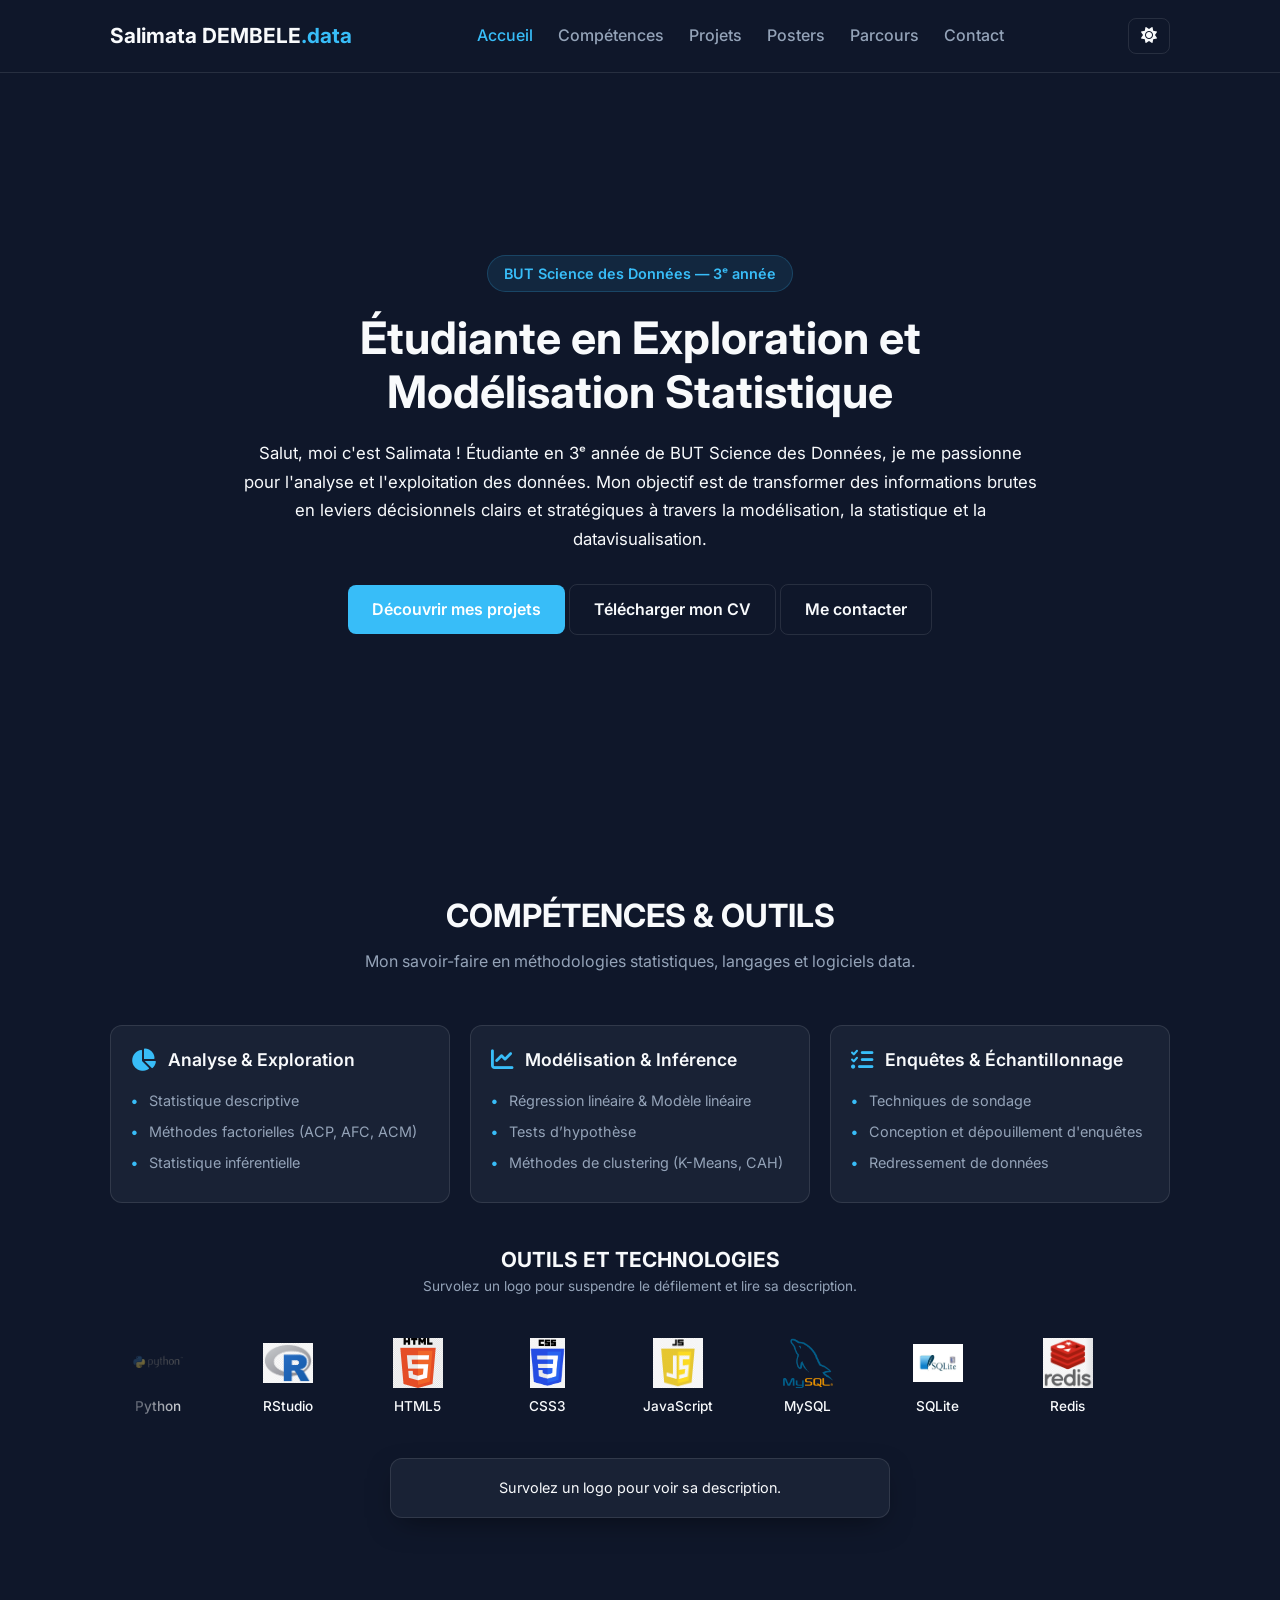
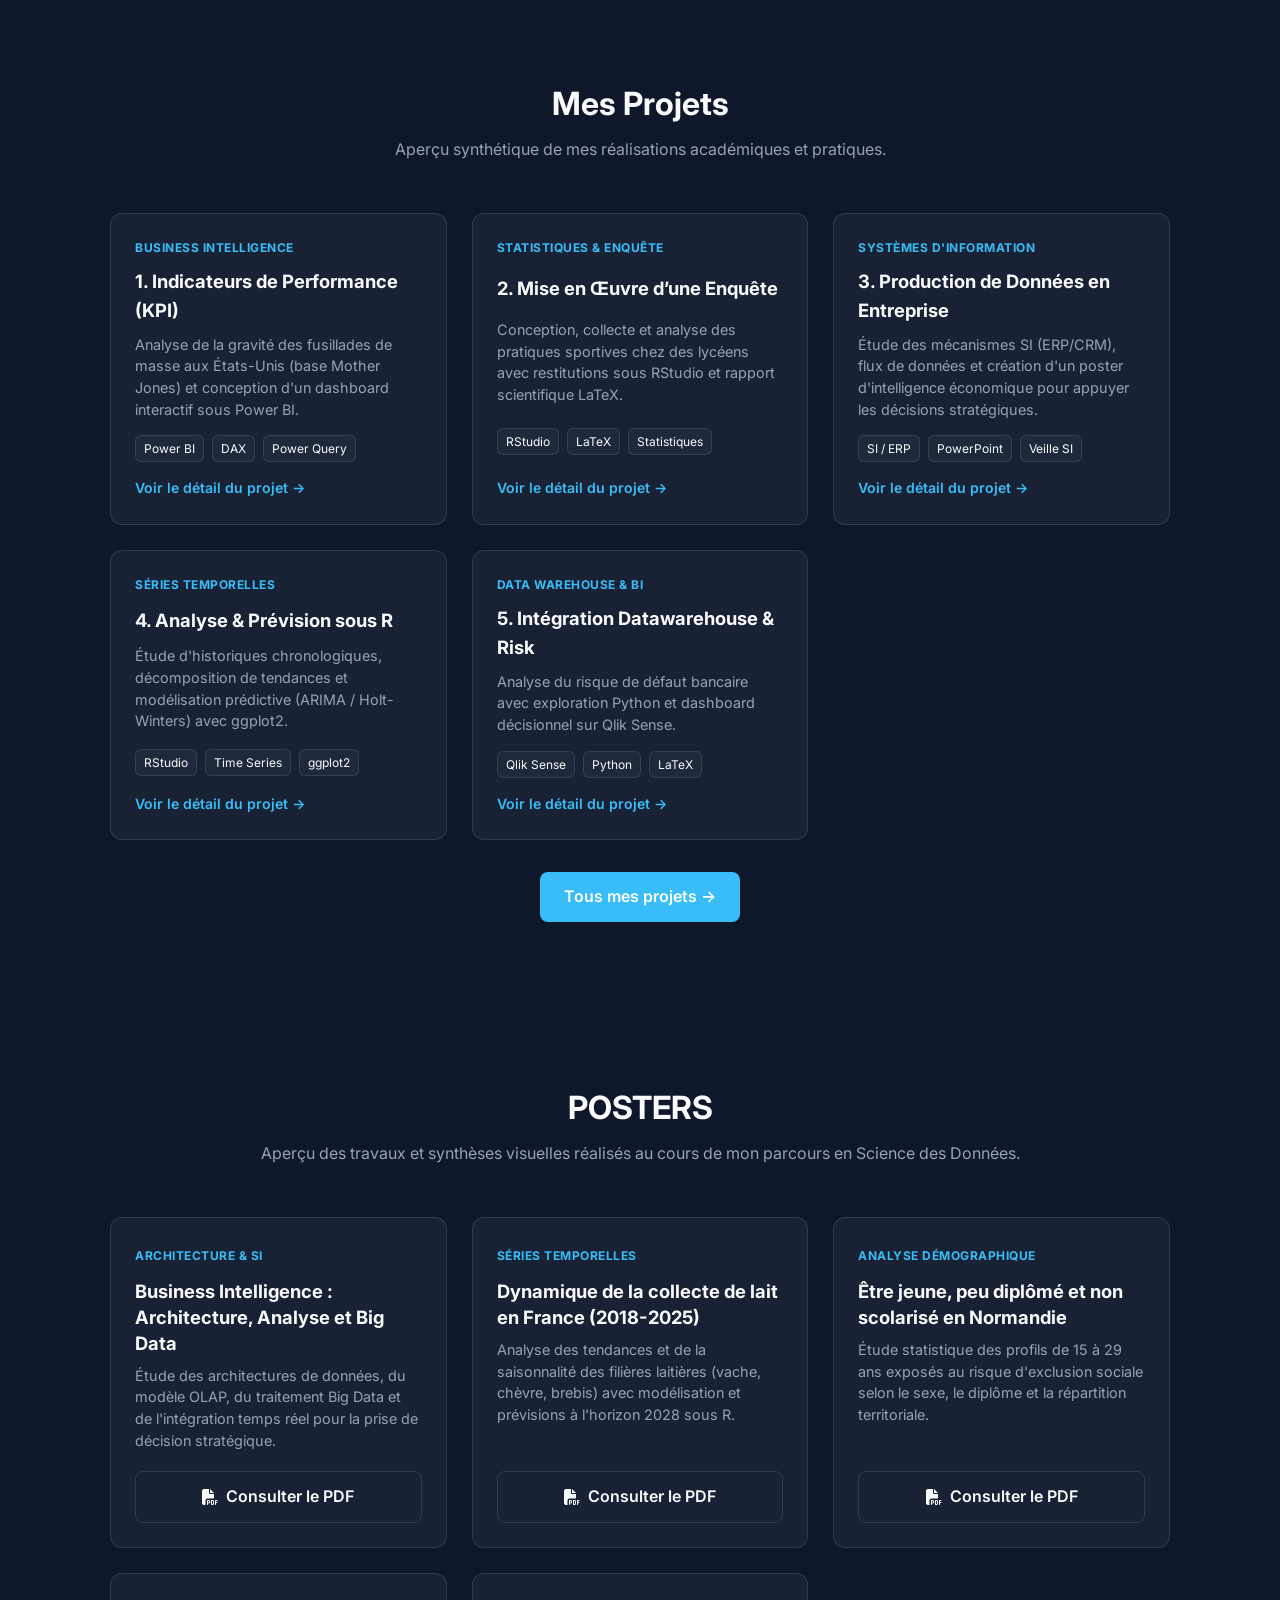
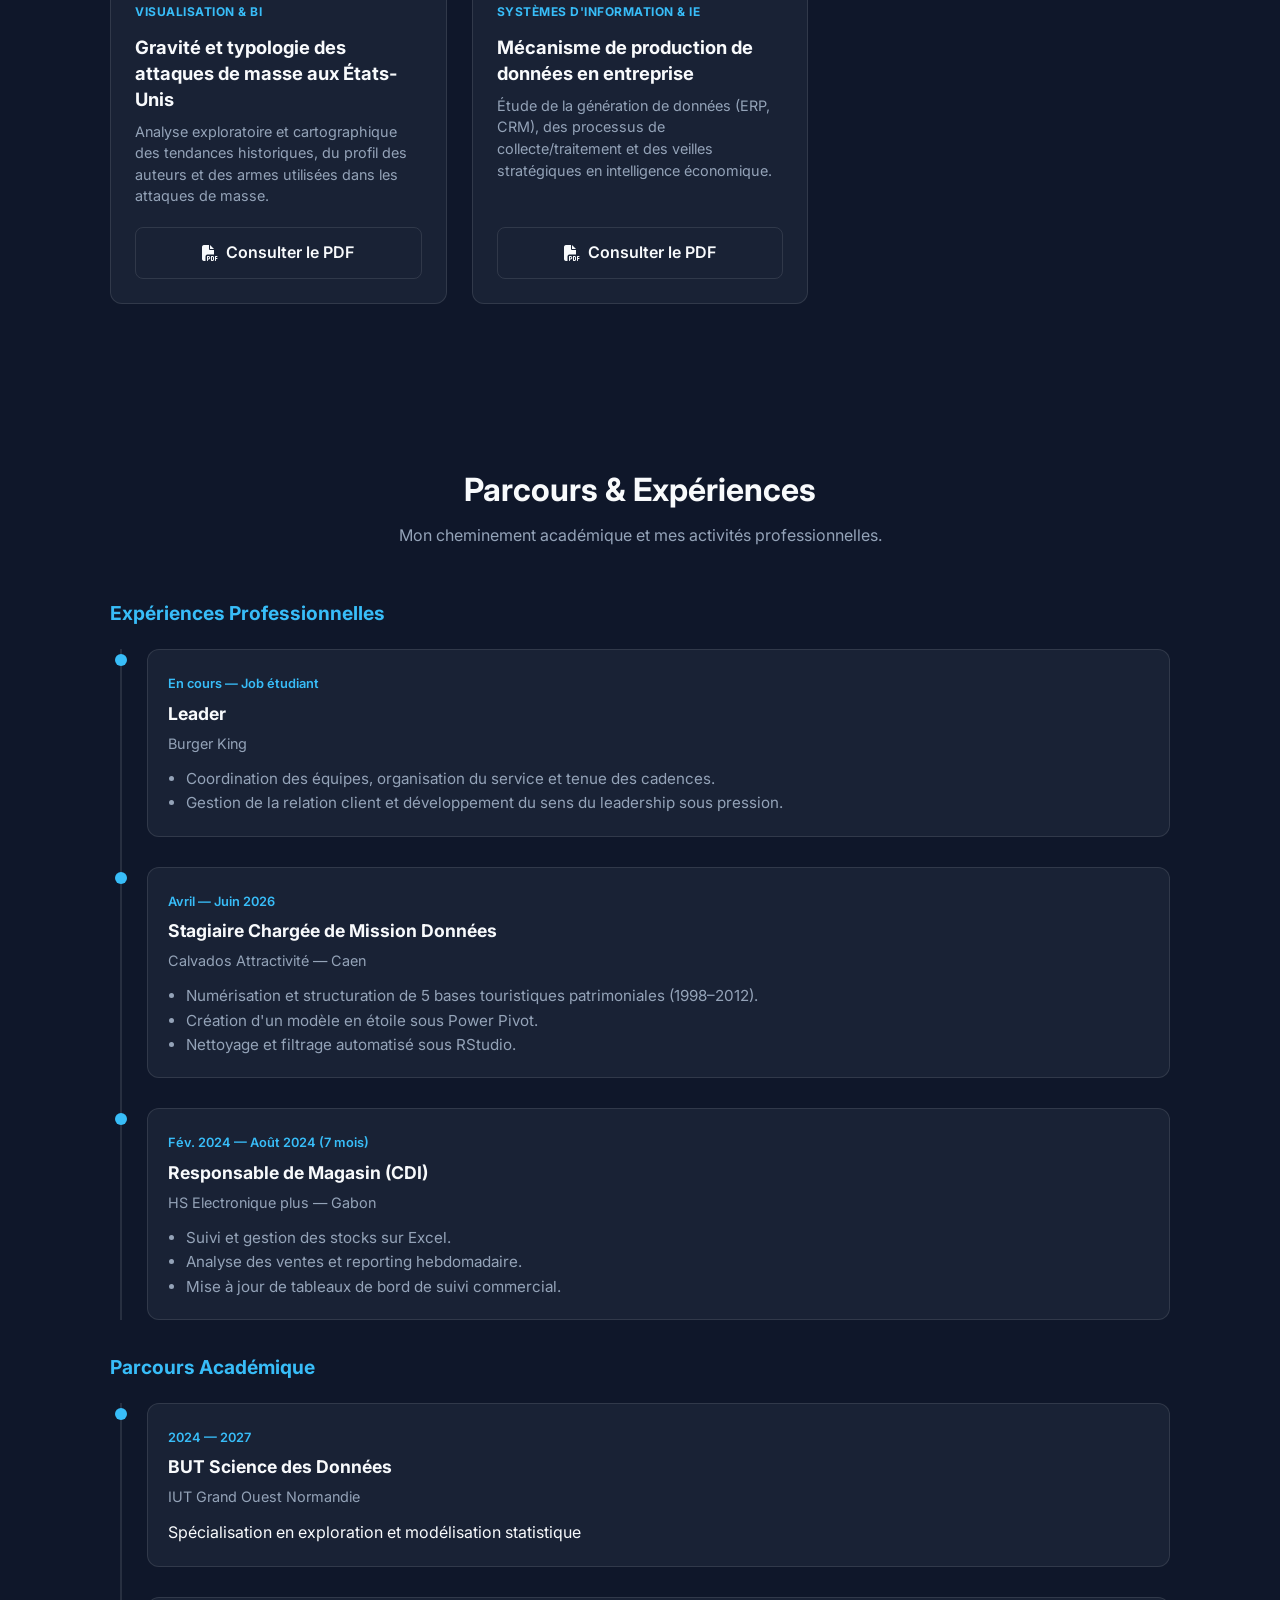
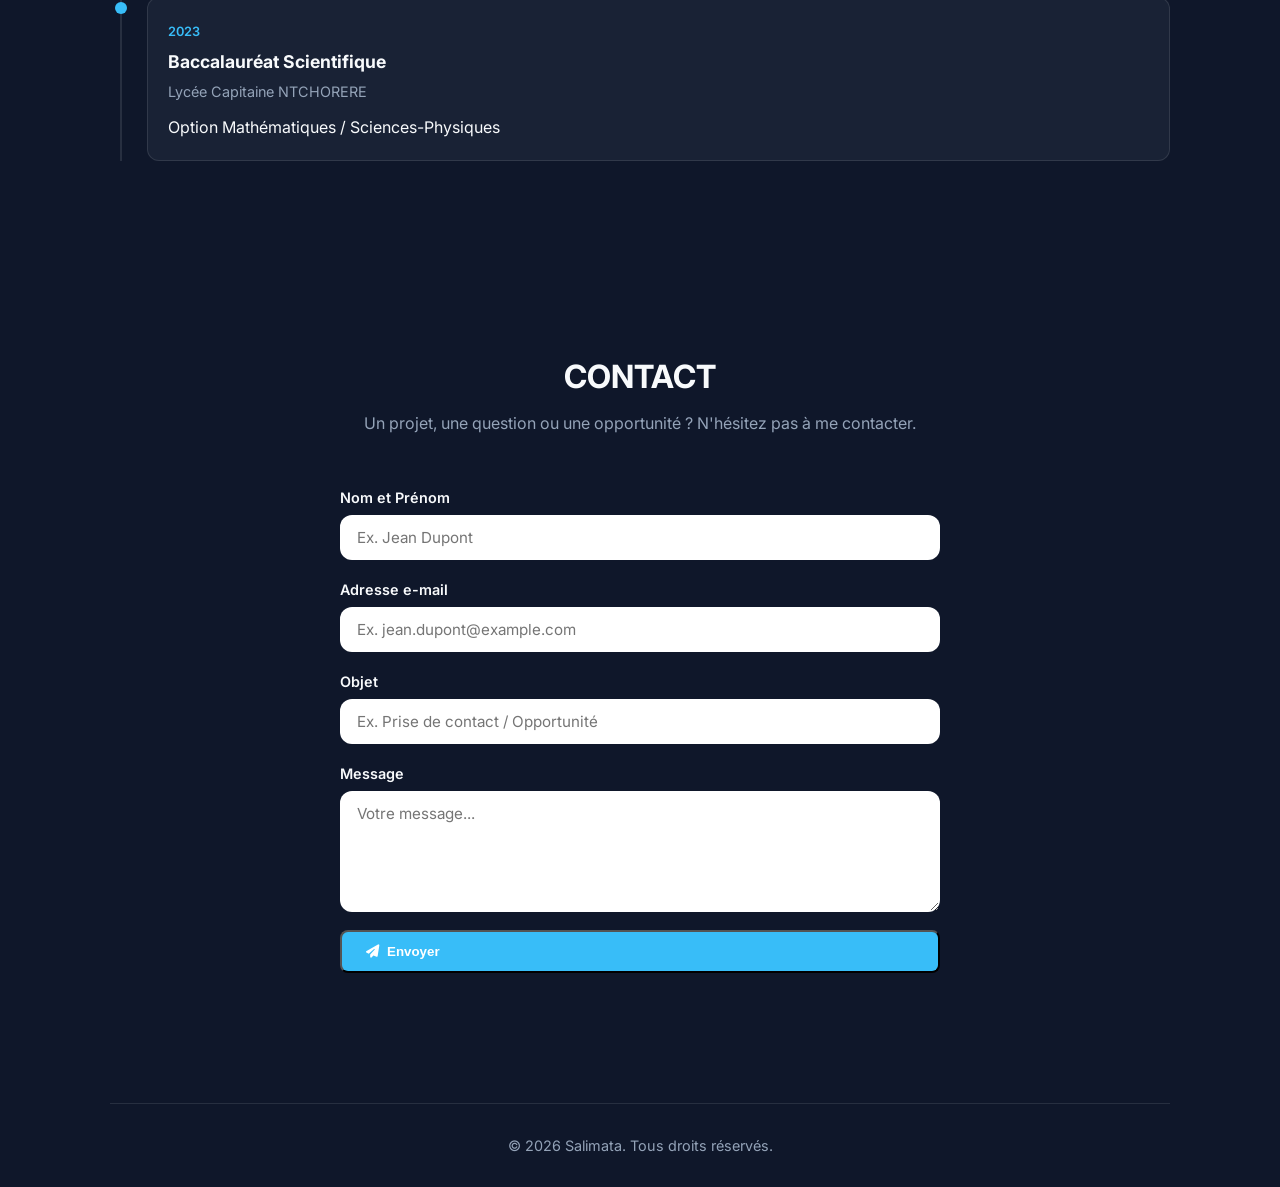
<file: index.html>
<!DOCTYPE html>
<html lang="fr" data-theme="dark">
<head>
  <meta charset="UTF-8">
  <meta name="viewport" content="width=device-width, initial-scale=1.0">
  <title>Salimata — Portfolio Science des Données</title>
  <!-- Google Fonts & FontAwesome -->
  <link rel="preconnect" href="https://fonts.googleapis.com">
  <link rel="preconnect" href="https://fonts.gstatic.com" crossorigin>
  <link href="https://fonts.googleapis.com/css2?family=Inter:wght@300;400;500;600;700&display=swap" rel="stylesheet">
  <link rel="stylesheet" href="https://cdnjs.cloudflare.com/ajax/libs/font-awesome/6.4.0/css/all.min.css">
  <link rel="stylesheet" href="style.css">
</head>
<body>

  <!-- Header / Navigation -->
  <header class="navbar">
    <div class="nav-container">
      <a href="#accueil" class="logo">Salimata DEMBELE<span>.data</span></a>
      <nav class="nav-links">
        <a href="#accueil" class="active">Accueil</a>
        <a href="#competences">Compétences</a>
        <a href="#projets">Projets</a>
        <a href="#posters">Posters</a>
        <a href="#experience">Parcours</a>
        <a href="#contact">Contact</a>
      </nav>
      <div class="nav-actions">
        <button id="theme-toggle" aria-label="Changer de thème">
          <i class="fa-solid fa-moon"></i>
        </button>
        <button class="burger" aria-label="Menu mobile">
          <span></span><span></span><span></span>
        </button>
      </div>
    </div>
  </header>

  <main>
    <!-- Section Accueil -->
    <section id="accueil" class="hero fade-in">
      <div class="hero-content">
        <span class="badge">BUT Science des Données — 3ᵉ année</span>
        <h1>Étudiante en Exploration et Modélisation Statistique</h1>
        
        <p class="hero-description">
          Salut, moi c'est Salimata ! Étudiante en 3ᵉ année de BUT Science des Données, je me passionne pour l'analyse et l'exploitation des données. Mon objectif est de transformer des informations brutes en leviers décisionnels clairs et stratégiques à travers la modélisation, la statistique et la datavisualisation.
        </p>

        <div class="hero-buttons">
          <a href="#projets" class="btn btn-primary">Découvrir mes projets</a>
          <a href="poster/salimata_dembele_cv_st.pdf" download class="btn btn-secondary">Télécharger mon CV</a>
          <a href="#contact" class="btn btn-secondary">Me contacter</a>
        </div>
      </div>
    </section>

    <!-- Section Compétences & Outils -->
    <section id="competences" class="section fade-in">
      <div class="section-title">
        <h2>COMPÉTENCES & OUTILS</h2>
        <p>Mon savoir-faire en méthodologies statistiques, langages et logiciels data.</p>
      </div>

      <!-- Compétences Statistiques -->
      <div class="stats-skills-grid">
        <div class="stat-card">
          <div class="stat-header">
            <i class="fa-solid fa-chart-pie"></i>
            <h3>Analyse & Exploration</h3>
          </div>
          <ul>
            <li>Statistique descriptive</li>
            <li>Méthodes factorielles (ACP, AFC, ACM)</li>
            <li>Statistique inférentielle</li>
          </ul>
        </div>

        <div class="stat-card">
          <div class="stat-header">
            <i class="fa-solid fa-chart-line"></i>
            <h3>Modélisation & Inférence</h3>
          </div>
          <ul>
            <li>Régression linéaire & Modèle linéaire</li>
            <li>Tests d’hypothèse</li>
            <li>Méthodes de clustering (K-Means, CAH)</li>
          </ul>
        </div>

        <div class="stat-card">
          <div class="stat-header">
            <i class="fa-solid fa-list-check"></i>
            <h3>Enquêtes & Échantillonnage</h3>
          </div>
          <ul>
            <li>Techniques de sondage</li>
            <li>Conception et dépouillement d'enquêtes</li>
            <li>Redressement de données</li>
          </ul>
        </div>
      </div>

      <div class="subsection-title mt-4">
        <h3>OUTILS ET TECHNOLOGIES</h3>
        <p>Survolez un logo pour suspendre le défilement et lire sa description.</p>
      </div>

      <!-- Carrousel à défilement infini avec images / logos -->
      <div class="skills-carousel">
        <div class="skills-track">
          
          <!-- 1ère série d'outils -->
          <div class="skill-item" data-desc="Langage principal pour la Data Science, l'analyse de données et le Machine Learning.">
            <img src="image/Python-Logo.png" alt="Python">
            <span class="skill-name">Python</span>
          </div>

          <div class="skill-item" data-desc="Environnement de développement pour le traitement statistique, les séries temporelles et la création d'enquêtes.">
            <img src="image/R-logo.png" alt="RStudio">
            <span class="skill-name">RStudio</span>
          </div>

          <div class="skill-item" data-desc="Langage de structuration pour le développement web.">
            <img src="image/html_logo.jpg" alt="HTML5">
            <span class="skill-name">HTML5</span>
          </div>

          <div class="skill-item" data-desc="Feuilles de style pour la mise en forme et l'ergonomie web.">
            <img src="image/CSS_logo.png" alt="CSS3">
            <span class="skill-name">CSS3</span>
          </div>

          <div class="skill-item" data-desc="Langage dynamique pour le web et l'interactivité.">
            <img src="image/javascript_logo.png" alt="JavaScript">
            <span class="skill-name">JavaScript</span>
          </div>

          <div class="skill-item" data-desc="Système de gestion de base de données relationnelle pour la rédaction de requêtes SQL.">
            <img src="image/mysql_ logo.png" alt="MySQL">
            <span class="skill-name">MySQL</span>
          </div>

          <div class="skill-item" data-desc="Moteur de base de données relationnelle léger et autonome.">
            <img src="image/sqlite.webp" alt="SQLite">
            <span class="skill-name">SQLite</span>
          </div>

          <div class="skill-item" data-desc="Base de données NoSQL clé-valeur en mémoire très rapide.">
            <img src="image/redis.png" alt="Redis">
            <span class="skill-name">Redis</span>
          </div>

          <div class="skill-item" data-desc="Client universel de gestion et d'administration de bases de données.">
            <img src="image/dbeaver.png" alt="DBeaver">
            <span class="skill-name">DBeaver</span>
          </div>

          <div class="skill-item" data-desc="Logiciel de Business Intelligence pour dashboards interactifs et modélisation DAX.">
            <img src="image/Power-BI-logol.png" alt="Power BI">
            <span class="skill-name">Power BI</span>
          </div>

          <div class="skill-item" data-desc="Plateforme d'analyse décisionnelle et de visualisation dynamique.">
            <img src="image/qlik-sense-logo.png" alt="Qlik Sense">
            <span class="skill-name">Qlik Sense</span>
          </div>

          <div class="skill-item" data-desc="Logiciel d'analyse statistique et de traitement de données.">
            <img src="image/sas-logo.png" alt="SAS">
            <span class="skill-name">SAS</span>
          </div>

          <div class="skill-item" data-desc="Outil d'extraction, de nettoyage ETL et de transformation de données.">
            <img src="image/power_querylogo.jpg" alt="Power Query">
            <span class="skill-name">Power Query</span>
          </div>

          <div class="skill-item" data-desc="Modélisation de données complexes et calculs décisionnels sous Excel.">
            <img src="image/powerpivot_logo.png" alt="Power Pivot">
            <span class="skill-name">Power Pivot</span>
          </div>

          <div class="skill-item" data-desc="Automatisation de tâches répétitives et macros sur Excel.">
            <img src="image/excel_vba.png" alt="VBA">
            <span class="skill-name">VBA</span>
          </div>

          <div class="skill-item" data-desc="Outil d'analyse, de nettoyage de données et tableaux croisés dynamiques.">
            <img src="image/excel-logo-.webp" alt="Excel">
            <span class="skill-name">Excel</span>
          </div>

          <div class="skill-item" data-desc="Rédaction de rapports d'études et documents professionnels.">
            <img src="image/Word-Logo.png" alt="Word">
            <span class="skill-name">Word</span>
          </div>

          <div class="skill-item" data-desc="Création de supports de présentation visuels et décisionnels.">
            <img src="image/PowerPoint-Logo.png" alt="PowerPoint">
            <span class="skill-name">PowerPoint</span>
          </div>

          <div class="skill-item" data-desc="Langage de composition pour rapports scientifiques et posters.">
            <img src="image/latex-logo.webp" alt="LaTeX">
            <span class="skill-name">LaTeX</span>
          </div>

          <div class="skill-item" data-desc="Planification de projets, diagrammes de Gantt et gestion des délais.">
            <img src="image/gantt_project.png" alt="GanttProject">
            <span class="skill-name">GanttProject</span>
          </div>

          <!-- 2ème série (Duplication exacte pour boucle infinie sans saut) -->
          <div class="skill-item" data-desc="Langage principal pour la Data Science, l'analyse de données et le Machine Learning.">
            <img src="image/Python-Logo.png" alt="Python">
            <span class="skill-name">Python</span>
          </div>

          <div class="skill-item" data-desc="Environnement de développement pour le traitement statistique, les séries temporelles et la création d'enquêtes.">
            <img src="image/R-logo.png" alt="RStudio">
            <span class="skill-name">RStudio</span>
          </div>

          <div class="skill-item" data-desc="Langage de structuration pour le développement web.">
            <img src="image/html_logo.jpg" alt="HTML5">
            <span class="skill-name">HTML5</span>
          </div>

          <div class="skill-item" data-desc="Feuilles de style pour la mise en forme et l'ergonomie web.">
            <img src="image/CSS_logo.png" alt="CSS3">
            <span class="skill-name">CSS3</span>
          </div>

          <div class="skill-item" data-desc="Langage dynamique pour le web et l'interactivité.">
            <img src="image/javascript_logo.png" alt="JavaScript">
            <span class="skill-name">JavaScript</span>
          </div>

          <div class="skill-item" data-desc="Système de gestion de base de données relationnelle pour la rédaction de requêtes SQL.">
            <img src="image/mysql_ logo.png" alt="MySQL">
            <span class="skill-name">MySQL</span>
          </div>

          <div class="skill-item" data-desc="Moteur de base de données relationnelle léger et autonome.">
            <img src="image/sqlite.webp" alt="SQLite">
            <span class="skill-name">SQLite</span>
          </div>

          <div class="skill-item" data-desc="Base de données NoSQL clé-valeur en mémoire très rapide.">
            <i class="fa-solid fa-server skill-icon"></i>
            <span class="skill-name">Redis</span>
          </div>

          <div class="skill-item" data-desc="Client universel de gestion et d'administration de bases de données.">
            <i class="fa-solid fa-network-wired skill-icon"></i>
            <span class="skill-name">DBeaver</span>
          </div>

          <div class="skill-item" data-desc="Logiciel de Business Intelligence pour dashboards interactifs et modélisation DAX.">
            <img src="image/Power-BI-logol.png" alt="Power BI">
            <span class="skill-name">Power BI</span>
          </div>

          <div class="skill-item" data-desc="Plateforme d'analyse décisionnelle et de visualisation dynamique.">
            <img src="image/qlik-sense-logo.png" alt="Qlik Sense">
            <span class="skill-name">Qlik Sense</span>
          </div>

          <div class="skill-item" data-desc="Logiciel d'analyse statistique et de traitement de données.">
            <img src="image/sas-logo.png" alt="SAS">
            <span class="skill-name">SAS</span>
          </div>

          <div class="skill-item" data-desc="Outil d'extraction, de nettoyage ETL et de transformation de données.">
            <img src="image/power_querylogo.jpg" alt="Power Query">
            <span class="skill-name">Power Query</span>
          </div>

          <div class="skill-item" data-desc="Modélisation de données complexes et calculs décisionnels sous Excel.">
            <img src="image/powerpivot_logo.png" alt="Power Pivot">
            <span class="skill-name">Power Pivot</span>
          </div>

          <div class="skill-item" data-desc="Automatisation de tâches répétitives et macros sur Excel.">
            <img src="image/excel_vba.png" alt="VBA">
            <span class="skill-name">VBA</span>
          </div>

          <div class="skill-item" data-desc="Outil d'analyse, de nettoyage de données et tableaux croisés dynamiques.">
            <img src="image/excel-logo-.webp" alt="Excel">
            <span class="skill-name">Excel</span>
          </div>

          <div class="skill-item" data-desc="Rédaction de rapports d'études et documents professionnels.">
            <img src="image/Word-Logo.png" alt="Word">
            <span class="skill-name">Word</span>
          </div>

          <div class="skill-item" data-desc="Création de supports de présentation visuels et décisionnels.">
            <img src="image/PowerPoint-Logo.png" alt="PowerPoint">
            <span class="skill-name">PowerPoint</span>
          </div>

          <div class="skill-item" data-desc="Langage de composition pour rapports scientifiques et posters.">
            <img src="image/latex-logo.webp" alt="LaTeX">
            <span class="skill-name">LaTeX</span>
          </div>

          <div class="skill-item" data-desc="Planification de projets, diagrammes de Gantt et gestion des délais.">
            <img src="image/gantt_project.png" alt="GanttProject">
            <span class="skill-name">GanttProject</span>
          </div>

        </div>
      </div>

      <!-- Boîte d'affichage dynamique de la description -->
      <div class="tool-description-box" id="tool-description">
        Survolez un logo pour voir sa description.
      </div>
    </section>

    <!-- Section Aperçu des Projets -->
    <section id="projets" class="section fade-in">
      <div class="section-title">
        <h2>Mes Projets</h2>
        <p>Aperçu synthétique de mes réalisations académiques et pratiques.</p>
      </div>

      <div class="projects-grid">

        <!-- Projet 1 -->
        <article class="project-card">
          <span class="badge-sm">Business Intelligence</span>
          <h3>1. Indicateurs de Performance (KPI)</h3>
          <p>Analyse de la gravité des fusillades de masse aux États-Unis (base Mother Jones) et conception d'un dashboard interactif sous Power BI.</p>
          <div class="tools-list">
            <span class="tag-mini">Power BI</span>
            <span class="tag-mini">DAX</span>
            <span class="tag-mini">Power Query</span>
          </div>
          <a href="projets.html#projet-1" class="btn-link">Voir le détail du projet →</a>
        </article>

        <!-- Projet 2 -->
        <article class="project-card">
          <span class="badge-sm">Statistiques & Enquête</span>
          <h3>2. Mise en Œuvre d’une Enquête</h3>
          <p>Conception, collecte et analyse des pratiques sportives chez des lycéens avec restitutions sous RStudio et rapport scientifique LaTeX.</p>
          <div class="tools-list">
            <span class="tag-mini">RStudio</span>
            <span class="tag-mini">LaTeX</span>
            <span class="tag-mini">Statistiques</span>
          </div>
          <a href="projets.html#projet-2" class="btn-link">Voir le détail du projet →</a>
        </article>

        <!-- Projet 3 -->
        <article class="project-card">
          <span class="badge-sm">Systèmes d'Information</span>
          <h3>3. Production de Données en Entreprise</h3>
          <p>Étude des mécanismes SI (ERP/CRM), flux de données et création d'un poster d'intelligence économique pour appuyer les décisions stratégiques.</p>
          <div class="tools-list">
            <span class="tag-mini">SI / ERP</span>
            <span class="tag-mini">PowerPoint</span>
            <span class="tag-mini">Veille SI</span>
          </div>
          <a href="projets.html#projet-3" class="btn-link">Voir le détail du projet →</a>
        </article>

        <!-- Projet 4 -->
        <article class="project-card">
          <span class="badge-sm">Séries Temporelles</span>
          <h3>4. Analyse & Prévision sous R</h3>
          <p>Étude d'historiques chronologiques, décomposition de tendances et modélisation prédictive (ARIMA / Holt-Winters) avec ggplot2.</p>
          <div class="tools-list">
            <span class="tag-mini">RStudio</span>
            <span class="tag-mini">Time Series</span>
            <span class="tag-mini">ggplot2</span>
          </div>
          <a href="projets.html#projet-4" class="btn-link">Voir le détail du projet →</a>
        </article>

        <!-- Projet 5 -->
        <article class="project-card">
          <span class="badge-sm">Data Warehouse & BI</span>
          <h3>5. Intégration Datawarehouse & Risk</h3>
          <p>Analyse du risque de défaut bancaire avec exploration Python et dashboard décisionnel sur Qlik Sense.</p>
          <div class="tools-list">
            <span class="tag-mini">Qlik Sense</span>
            <span class="tag-mini">Python</span>
            <span class="tag-mini">LaTeX</span>
          </div>
          <a href="projets.html#projet-5" class="btn-link">Voir le détail du projet →</a>
        </article>

      </div>

      <div class="text-center mt-4">
        <a href="projets.html" class="btn btn-primary">Tous mes projets →</a>
      </div>
    </section>

  <!-- Section POSTERS -->
    <section id="posters" class="section fade-in">
      <div class="section-title">
        <h2>POSTERS</h2>
        <p>Aperçu des travaux et synthèses visuelles réalisés au cours de mon parcours en Science des Données.</p>
      </div>

      <!-- Grille des posters -->
      <div class="posters-grid">

        <!-- Poster 1 -->
        <article class="poster-card">
          <div>
            <span class="badge-sm">Architecture &amp; SI</span>
            <h3>Business Intelligence : Architecture, Analyse et Big Data</h3>
            <p>Étude des architectures de données, du modèle OLAP, du traitement Big Data et de l'intégration temps réel pour la prise de décision stratégique.</p>
          </div>
          <div class="poster-preview">
            <a href="poster/Business_Intelligence_Architecture,Analyse et Big Data.pdf" target="_blank" class="btn btn-secondary">
              <i class="fa-solid fa-file-pdf"></i> Consulter le PDF
            </a>
          </div>
        </article>

        <!-- Poster 2 -->
        <article class="poster-card">
          <div>
            <span class="badge-sm">Séries Temporelles</span>
            <h3>Dynamique de la collecte de lait en France (2018-2025)</h3>
            <p>Analyse des tendances et de la saisonnalité des filières laitières (vache, chèvre, brebis) avec modélisation et prévisions à l'horizon 2028 sous R.</p>
          </div>
          <div class="poster-preview">
            <a href="poster/Dynamique de la collecte de lait en France(2018-2025).pdf" target="_blank" class="btn btn-secondary">
              <i class="fa-solid fa-file-pdf"></i> Consulter le PDF
            </a>
          </div>
        </article>

        <!-- Poster 3 -->
        <article class="poster-card">
          <div>
            <span class="badge-sm">Analyse Démographique</span>
            <h3>Être jeune, peu diplômé et non scolarisé en Normandie</h3>
            <p>Étude statistique des profils de 15 à 29 ans exposés au risque d'exclusion sociale selon le sexe, le diplôme et la répartition territoriale.</p>
          </div>
          <div class="poster-preview">
            <a href="poster/Être jeune, peu diplômé et non scolarisé en Normandie .pdf" target="_blank" class="btn btn-secondary">
              <i class="fa-solid fa-file-pdf"></i> Consulter le PDF
            </a>
          </div>
        </article>

        <!-- Poster 4 -->
        <article class="poster-card">
          <div>
            <span class="badge-sm">Visualisation &amp; BI</span>
            <h3>Gravité et typologie des attaques de masse aux États-Unis</h3>
            <p>Analyse exploratoire et cartographique des tendances historiques, du profil des auteurs et des armes utilisées dans les attaques de masse.</p>
          </div>
          <div class="poster-preview">
            <a href="poster/GRAVITE ET TYPOLOGIE  DES ATTAQUES DE MASSE AUX ETATS-UNIS.pdf" target="_blank" class="btn btn-secondary">
              <i class="fa-solid fa-file-pdf"></i> Consulter le PDF
            </a>
          </div>
        </article>

        <!-- Poster 5 -->
        <article class="poster-card">
          <div>
            <span class="badge-sm">Systèmes d'Information &amp; IE</span>
            <h3>Mécanisme de production de données en entreprise</h3>
            <p>Étude de la génération de données (ERP, CRM), des processus de collecte/traitement et des veilles stratégiques en intelligence économique.</p>
          </div>
          <div class="poster-preview">
            <a href="poster/MECANISME DE PRODUCTION DE DONNEES EN ENTREPRISE.pdf" target="_blank" class="btn btn-secondary">
              <i class="fa-solid fa-file-pdf"></i> Consulter le PDF
            </a>
          </div>
        </article>

      </div>
    </section>

    <!-- Section Parcours (Expériences & Formation) -->
    <section id="experience" class="section fade-in">
      <div class="section-title">
        <h2>Parcours & Expériences</h2>
        <p>Mon cheminement académique et mes activités professionnelles.</p>
      </div>

      <div class="timeline-container">
        
        <!-- Blocs Expériences Pro -->
        <div class="timeline-block">
          <h3 class="timeline-heading">Expériences Professionnelles</h3>
          <div class="timeline">

            <!-- Expérience 1 -->
            <div class="timeline-item">
              <div class="timeline-dot"></div>
              <div class="timeline-content">
                <span class="date">En cours — Job étudiant</span>
                <h3>Leader</h3>
                <h4>Burger King</h4>
                <ul>
                  <li>Coordination des équipes, organisation du service et tenue des cadences.</li>
                  <li>Gestion de la relation client et développement du sens du leadership sous pression.</li>
                </ul>
              </div>
            </div>

            <!-- Expérience 2 -->
            <div class="timeline-item">
              <div class="timeline-dot"></div>
              <div class="timeline-content">
                <span class="date">Avril — Juin 2026</span>
                <h3>Stagiaire Chargée de Mission Données</h3>
                <h4>Calvados Attractivité — Caen</h4>
                <ul>
                  <li>Numérisation et structuration de 5 bases touristiques patrimoniales (1998–2012).</li>
                  <li>Création d'un modèle en étoile sous Power Pivot.</li>
                  <li>Nettoyage et filtrage automatisé sous RStudio.</li>
                </ul>
              </div>
            </div>

            <!-- Expérience 3 -->
            <div class="timeline-item">
              <div class="timeline-dot"></div>
              <div class="timeline-content">
                <span class="date">Fév. 2024 — Août 2024 (7 mois)</span>
                <h3>Responsable de Magasin (CDI)</h3>
                <h4>HS Electronique plus — Gabon</h4>
                <ul>
                  <li>Suivi et gestion des stocks sur Excel.</li>
                  <li>Analyse des ventes et reporting hebdomadaire.</li>
                  <li>Mise à jour de tableaux de bord de suivi commercial.</li>
                </ul>
              </div>
            </div>

          </div>
        </div>

        <!-- Blocs Parcours Académique -->
        <div class="timeline-block mt-4">
          <h3 class="timeline-heading">Parcours Académique</h3>
          <div class="timeline">

            <div class="timeline-item">
              <div class="timeline-dot"></div>
              <div class="timeline-content">
                <span class="date">2024 — 2027</span>
                <h3>BUT Science des Données</h3>
                <h4>IUT Grand Ouest Normandie</h4>
                <p>Spécialisation en exploration et modélisation statistique</p>
              </div>
            </div>

            <div class="timeline-item">
              <div class="timeline-dot"></div>
              <div class="timeline-content">
                <span class="date">2023</span>
                <h3>Baccalauréat Scientifique</h3>
                <h4>Lycée Capitaine NTCHORERE</h4>
                <p>Option Mathématiques / Sciences-Physiques</p>
              </div>
            </div>

          </div>
        </div>

      </div>
    </section>

 <!-- Section CONTACT -->
    <section id="contact" class="section fade-in">
      <div class="section-title">
        <h2>CONTACT</h2>
        <p>Un projet, une question ou une opportunité ? N'hésitez pas à me contacter.</p>
      </div>

      <form action="https://formspree.io/f/xdekjwan" method="POST" class="contact-form">
        <div class="form-group">
          <label for="fullname">Nom et Prénom</label>
          <input type="text" id="fullname" name="name" placeholder="Ex. Jean Dupont" required>
        </div>

        <div class="form-group">
          <label for="email">Adresse e-mail</label>
          <input type="email" id="email" name="_replyto" placeholder="Ex. jean.dupont@example.com" required>
        </div>

        <div class="form-group">
          <label for="subject">Objet</label>
          <input type="text" id="subject" name="_subject" placeholder="Ex. Prise de contact / Opportunité" required>
        </div>

        <div class="form-group">
          <label for="message">Message</label>
          <textarea id="message" name="message" rows="5" placeholder="Votre message..." required></textarea>
        </div>

        <button type="submit" class="btn btn-primary">
          <i class="fa-solid fa-paper-plane"></i> Envoyer
        </button>
      </form>
    </section>

  <footer>
    <p>© 2026 Salimata. Tous droits réservés.</p>
  </footer>

  <script src="script.js"></script>
</body>
</html>
</file>
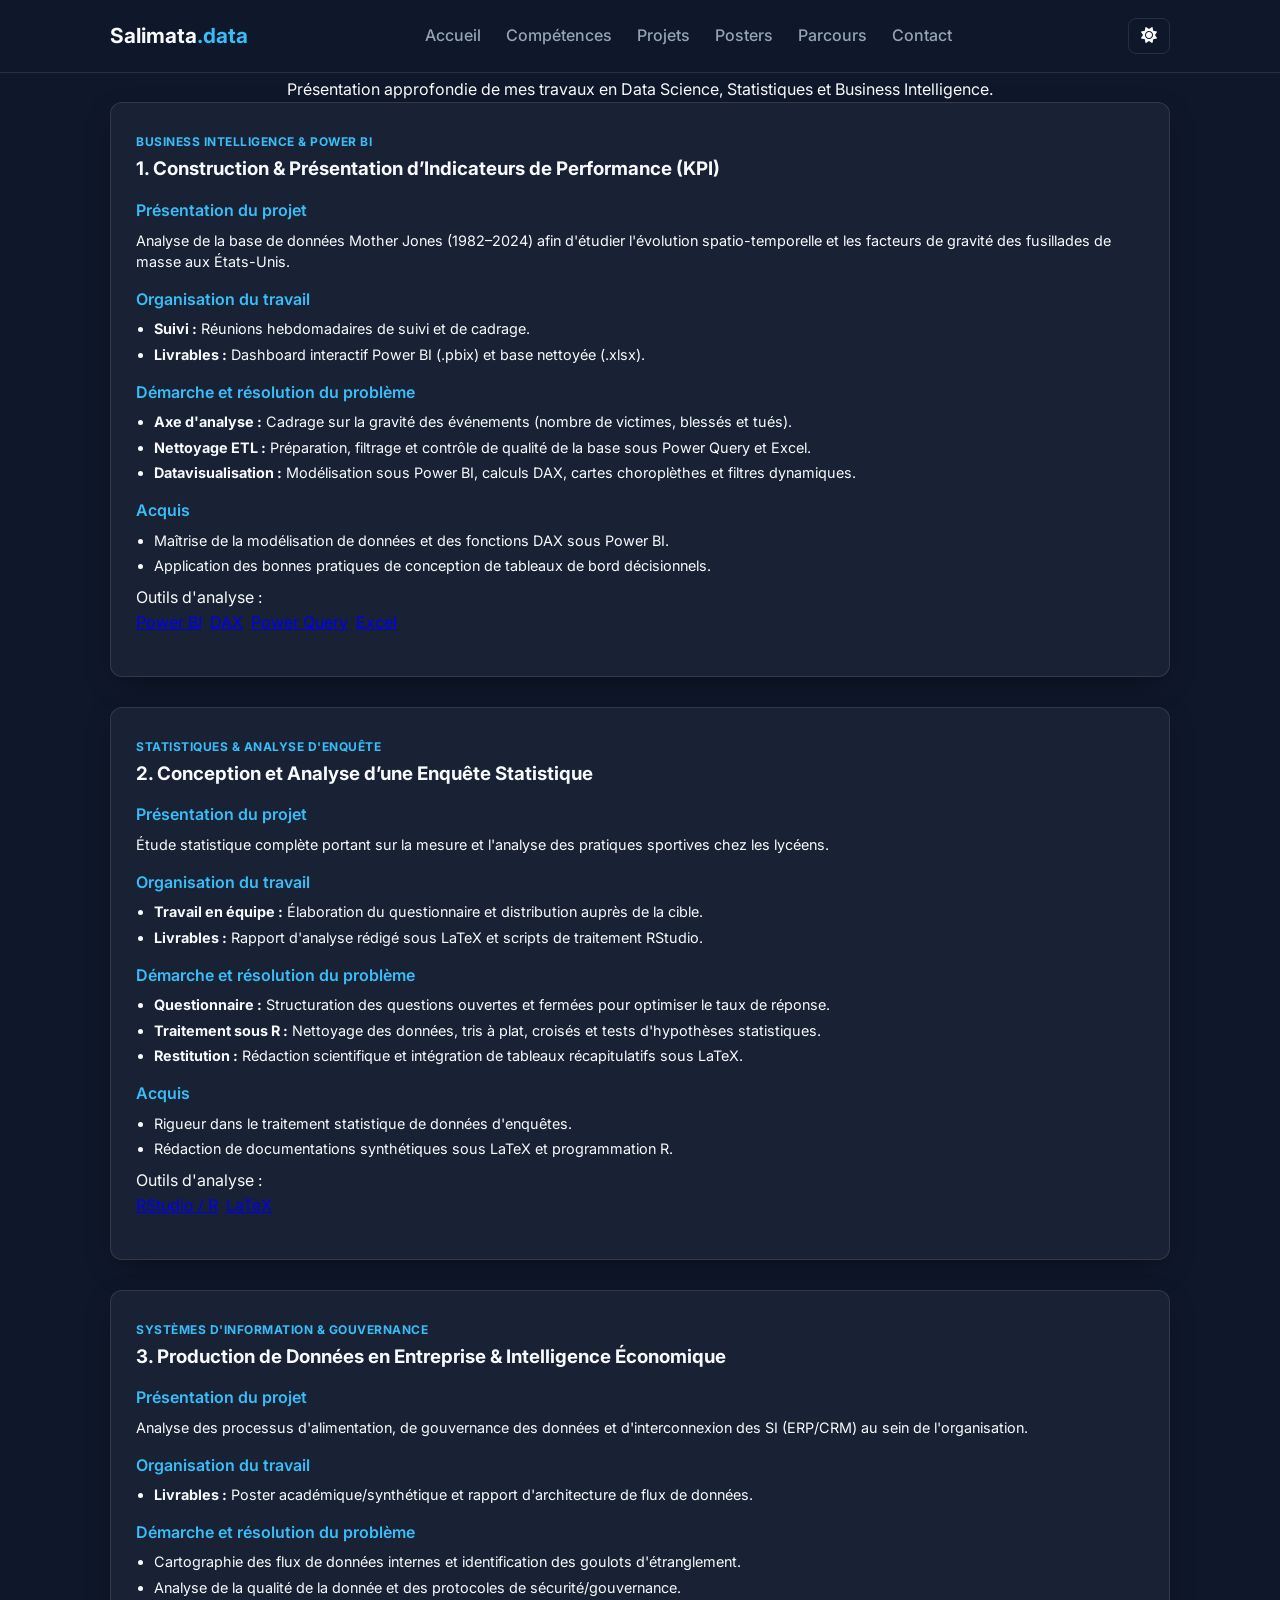
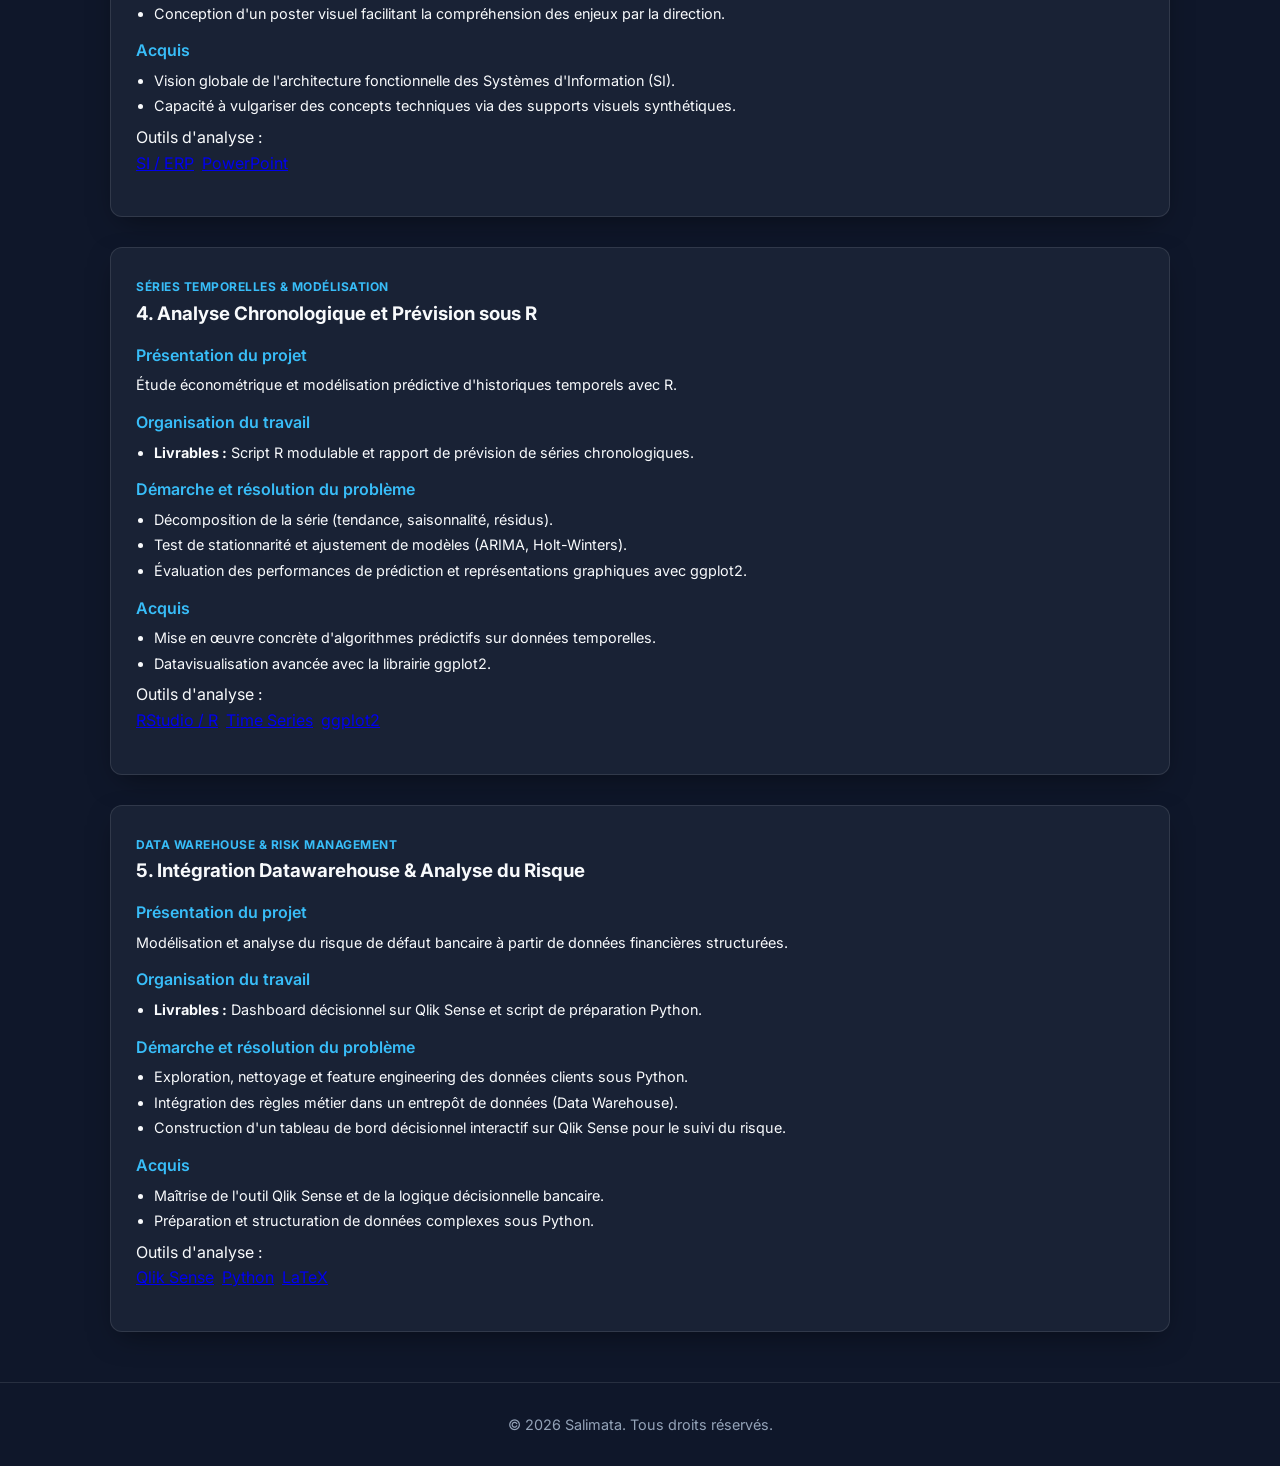
<file: projets.html>
<!DOCTYPE html>
<html lang="fr" data-theme="dark">
<head>
  <meta charset="UTF-8">
  <meta name="viewport" content="width=device-width, initial-scale=1.0">
  <title>Salimata — Détail des Projets</title>
  <!-- Google Fonts & FontAwesome -->
  <link rel="preconnect" href="https://fonts.googleapis.com">
  <link rel="preconnect" href="https://fonts.gstatic.com" crossorigin>
  <link href="https://fonts.googleapis.com/css2?family=Inter:wght@300;400;500;600;700&display=swap" rel="stylesheet">
  <link rel="stylesheet" href="https://cdnjs.cloudflare.com/ajax/libs/font-awesome/6.4.0/css/all.min.css">
  <link rel="stylesheet" href="style.css">
</head>
<body>

  <!-- Header / Navigation -->
  <header class="navbar">
    <div class="nav-container">
      <a href="index.html" class="logo">Salimata<span>.data</span></a>
      <nav class="nav-links">
        <a href="index.html#accueil">Accueil</a>
        <a href="index.html#competences">Compétences</a>
        <a href="projets.html" class="active">Projets</a>
        <a href="index.html#posters">Posters</a>
        <a href="index.html#experience">Parcours</a>
        <a href="index.html#contact">Contact</a>
      </nav>
      <div class="nav-actions">
        <button id="theme-toggle" aria-label="Changer de thème">
          <i class="fa-solid fa-moon"></i>
        </button>
        <button class="burger" aria-label="Menu mobile">
          <span></span><span></span><span></span>
        </button>
      </div>
    </div>
  </header>

  <main class="container py-5">
    
    <div class="page-header text-center mb-5">
      <a href="index.html#projets" class="btn-back">← Retour à l'accueil</a>
      <h1 class="mt-3">Détail des Projets</h1>
      <p class="subtitle">Présentation approfondie de mes travaux en Data Science, Statistiques et Business Intelligence.</p>
    </div>

    <!-- Projet 1 -->
    <article id="projet-1" class="project-card-detail mb-5">
      <div class="project-header">
        <span class="badge-sm">Business Intelligence & Power BI</span>
        <h3>1. Construction & Présentation d’Indicateurs de Performance (KPI)</h3>
      </div>

      <div class="project-body">
        <h4>Présentation du projet</h4>
        <p>Analyse de la base de données Mother Jones (1982–2024) afin d'étudier l'évolution spatio-temporelle et les facteurs de gravité des fusillades de masse aux États-Unis.</p>

        <h4>Organisation du travail</h4>
        <ul>
          <li><strong>Suivi :</strong> Réunions hebdomadaires de suivi et de cadrage.</li>
          <li><strong>Livrables :</strong> Dashboard interactif Power BI (.pbix) et base nettoyée (.xlsx).</li>
        </ul>

        <h4>Démarche et résolution du problème</h4>
        <ul>
          <li><strong>Axe d'analyse :</strong> Cadrage sur la gravité des événements (nombre de victimes, blessés et tués).</li>
          <li><strong>Nettoyage ETL :</strong> Préparation, filtrage et contrôle de qualité de la base sous Power Query et Excel.</li>
          <li><strong>Datavisualisation :</strong> Modélisation sous Power BI, calculs DAX, cartes choroplèthes et filtres dynamiques.</li>
        </ul>

        <h4>Acquis</h4>
        <ul>
          <li>Maîtrise de la modélisation de données et des fonctions DAX sous Power BI.</li>
          <li>Application des bonnes pratiques de conception de tableaux de bord décisionnels.</li>
        </ul>
      </div>

      <div class="project-footer-tools">
        <span class="tools-label">Outils d'analyse :</span>
        <div class="tools-list">
          <a href="index.html#competences" class="tag-tool" data-tooltip="Création de tableaux de bord interactifs.">Power BI</a>
          <a href="index.html#competences" class="tag-tool" data-tooltip="Formules et mesures calculées dynamiques.">DAX</a>
          <a href="index.html#competences" class="tag-tool" data-tooltip="Nettoyage et transformation ETL.">Power Query</a>
          <a href="index.html#competences" class="tag-tool" data-tooltip="Tableaux croisés et vérification.">Excel</a>
        </div>
      </div>
    </article>

    <!-- Projet 2 -->
    <article id="projet-2" class="project-card-detail mb-5">
      <div class="project-header">
        <span class="badge-sm">Statistiques & Analyse d'Enquête</span>
        <h3>2. Conception et Analyse d’une Enquête Statistique</h3>
      </div>

      <div class="project-body">
        <h4>Présentation du projet</h4>
        <p>Étude statistique complète portant sur la mesure et l'analyse des pratiques sportives chez les lycéens.</p>

        <h4>Organisation du travail</h4>
        <ul>
          <li><strong>Travail en équipe :</strong> Élaboration du questionnaire et distribution auprès de la cible.</li>
          <li><strong>Livrables :</strong> Rapport d'analyse rédigé sous LaTeX et scripts de traitement RStudio.</li>
        </ul>

        <h4>Démarche et résolution du problème</h4>
        <ul>
          <li><strong>Questionnaire :</strong> Structuration des questions ouvertes et fermées pour optimiser le taux de réponse.</li>
          <li><strong>Traitement sous R :</strong> Nettoyage des données, tris à plat, croisés et tests d'hypothèses statistiques.</li>
          <li><strong>Restitution :</strong> Rédaction scientifique et intégration de tableaux récapitulatifs sous LaTeX.</li>
        </ul>

        <h4>Acquis</h4>
        <ul>
          <li>Rigueur dans le traitement statistique de données d'enquêtes.</li>
          <li>Rédaction de documentations synthétiques sous LaTeX et programmation R.</li>
        </ul>
      </div>

      <div class="project-footer-tools">
        <span class="tools-label">Outils d'analyse :</span>
        <div class="tools-list">
          <a href="index.html#competences" class="tag-tool" data-tooltip="Traitement statistique et scripts.">RStudio / R</a>
          <a href="index.html#competences" class="tag-tool" data-tooltip="Mise en page de rapport scientifique.">LaTeX</a>
        </div>
      </div>
    </article>

    <!-- Projet 3 -->
    <article id="projet-3" class="project-card-detail mb-5">
      <div class="project-header">
        <span class="badge-sm">Systèmes d'Information & Gouvernance</span>
        <h3>3. Production de Données en Entreprise & Intelligence Économique</h3>
      </div>

      <div class="project-body">
        <h4>Présentation du projet</h4>
        <p>Analyse des processus d'alimentation, de gouvernance des données et d'interconnexion des SI (ERP/CRM) au sein de l'organisation.</p>

        <h4>Organisation du travail</h4>
        <ul>
          <li><strong>Livrables :</strong> Poster académique/synthétique et rapport d'architecture de flux de données.</li>
        </ul>

        <h4>Démarche et résolution du problème</h4>
        <ul>
          <li>Cartographie des flux de données internes et identification des goulots d'étranglement.</li>
          <li>Analyse de la qualité de la donnée et des protocoles de sécurité/gouvernance.</li>
          <li>Conception d'un poster visuel facilitant la compréhension des enjeux par la direction.</li>
        </ul>

        <h4>Acquis</h4>
        <ul>
          <li>Vision globale de l'architecture fonctionnelle des Systèmes d'Information (SI).</li>
          <li>Capacité à vulgariser des concepts techniques via des supports visuels synthétiques.</li>
        </ul>
      </div>

      <div class="project-footer-tools">
        <span class="tools-label">Outils d'analyse :</span>
        <div class="tools-list">
          <a href="index.html#competences" class="tag-tool" data-tooltip="Architecture et flux de données.">SI / ERP</a>
          <a href="index.html#competences" class="tag-tool" data-tooltip="Création de posters et visuels.">PowerPoint</a>
        </div>
      </div>
    </article>

    <!-- Projet 4 -->
    <article id="projet-4" class="project-card-detail mb-5">
      <div class="project-header">
        <span class="badge-sm">Séries Temporelles & Modélisation</span>
        <h3>4. Analyse Chronologique et Prévision sous R</h3>
      </div>

      <div class="project-body">
        <h4>Présentation du projet</h4>
        <p>Étude économétrique et modélisation prédictive d'historiques temporels avec R.</p>

        <h4>Organisation du travail</h4>
        <ul>
          <li><strong>Livrables :</strong> Script R modulable et rapport de prévision de séries chronologiques.</li>
        </ul>

        <h4>Démarche et résolution du problème</h4>
        <ul>
          <li>Décomposition de la série (tendance, saisonnalité, résidus).</li>
          <li>Test de stationnarité et ajustement de modèles (ARIMA, Holt-Winters).</li>
          <li>Évaluation des performances de prédiction et représentations graphiques avec ggplot2.</li>
        </ul>

        <h4>Acquis</h4>
        <ul>
          <li>Mise en œuvre concrète d'algorithmes prédictifs sur données temporelles.</li>
          <li>Datavisualisation avancée avec la librairie ggplot2.</li>
        </ul>
      </div>

      <div class="project-footer-tools">
        <span class="tools-label">Outils d'analyse :</span>
        <div class="tools-list">
          <a href="index.html#competences" class="tag-tool" data-tooltip="Environnement statistique.">RStudio / R</a>
          <a href="index.html#competences" class="tag-tool" data-tooltip="Modèles ARIMA et Holt-Winters.">Time Series</a>
          <a href="index.html#competences" class="tag-tool" data-tooltip="Visualisations graphiques.">ggplot2</a>
        </div>
      </div>
    </article>

    <!-- Projet 5 -->
    <article id="projet-5" class="project-card-detail mb-5">
      <div class="project-header">
        <span class="badge-sm">Data Warehouse & Risk Management</span>
        <h3>5. Intégration Datawarehouse & Analyse du Risque</h3>
      </div>

      <div class="project-body">
        <h4>Présentation du projet</h4>
        <p>Modélisation et analyse du risque de défaut bancaire à partir de données financières structurées.</p>

        <h4>Organisation du travail</h4>
        <ul>
          <li><strong>Livrables :</strong> Dashboard décisionnel sur Qlik Sense et script de préparation Python.</li>
        </ul>

        <h4>Démarche et résolution du problème</h4>
        <ul>
          <li>Exploration, nettoyage et feature engineering des données clients sous Python.</li>
          <li>Intégration des règles métier dans un entrepôt de données (Data Warehouse).</li>
          <li>Construction d'un tableau de bord décisionnel interactif sur Qlik Sense pour le suivi du risque.</li>
        </ul>

        <h4>Acquis</h4>
        <ul>
          <li>Maîtrise de l'outil Qlik Sense et de la logique décisionnelle bancaire.</li>
          <li>Préparation et structuration de données complexes sous Python.</li>
        </ul>
      </div>

      <div class="project-footer-tools">
        <span class="tools-label">Outils d'analyse :</span>
        <div class="tools-list">
          <a href="index.html#competences" class="tag-tool" data-tooltip="Tableaux de bord décisionnels.">Qlik Sense</a>
          <a href="index.html#competences" class="tag-tool" data-tooltip="Traitement et nettoyage.">Python</a>
          <a href="index.html#competences" class="tag-tool" data-tooltip="Rapport récapitulatif.">LaTeX</a>
        </div>
      </div>
    </article>

  </main>

  <footer>
    <p>© 2026 Salimata. Tous droits réservés.</p>
  </footer>

  <script src="script.js"></script>
</body>
</html>
</file>
<file: style.css>
/* Variables & Thèmes */
:root {
  --bg-primary: #0f172a;
  --bg-secondary: #1e293b;
  --bg-card: rgba(30, 41, 59, 0.7);
  --text-primary: #f8fafc;
  --text-secondary: #94a3b8;
  --accent: #38bdf8;
  --accent-hover: #0284c7;
  --border: rgba(255, 255, 255, 0.1);
  --shadow: 0 10px 30px -10px rgba(0,0,0,0.5);
  --radius: 12px;
}

[data-theme="light"] {
  --bg-primary: #f8fafc;
  --bg-secondary: #ffffff;
  --bg-card: #ffffff;
  --text-primary: #0f172a;
  --text-secondary: #64748b;
  --accent: #0284c7;
  --accent-hover: #0369a1;
  --border: rgba(0, 0, 0, 0.08);
  --shadow: 0 10px 30px -10px rgba(0,0,0,0.1);
}

/* Réinitialisation */
* {
  margin: 0;
  padding: 0;
  box-sizing: border-box;
}

html {
  scroll-behavior: smooth;
}

body {
  background-color: var(--bg-primary);
  color: var(--text-primary);
  font-family: 'Inter', sans-serif;
  line-height: 1.6;
  transition: background-color 0.3s, color 0.3s;
}

/* Layout général */
main {
  max-width: 1100px;
  margin: 0 auto;
  padding: 0 20px;
}

.section {
  padding: 80px 0;
  scroll-margin-top: 80px;
  transition: transform 0.4s ease, box-shadow 0.4s ease;
}

.section-title {
  text-align: center;
  margin-bottom: 50px;
}

.section-title h2 {
  font-size: 2rem;
  color: var(--text-primary);
  position: relative;
  display: inline-block;
}

.section-title p {
  color: var(--text-secondary);
  margin-top: 8px;
}

/* Navbar */
.navbar {
  position: fixed;
  top: 0;
  left: 0;
  width: 100%;
  background: var(--bg-primary);
  backdrop-filter: blur(10px);
  border-bottom: 1px solid var(--border);
  z-index: 1000;
  transition: all 0.3s ease;
}

.nav-container {
  max-width: 1100px;
  margin: 0 auto;
  display: flex;
  justify-content: space-between;
  align-items: center;
  padding: 18px 20px;
}

.logo {
  font-size: 1.3rem;
  font-weight: 700;
  color: var(--text-primary);
  text-decoration: none;
}

.logo span {
  color: var(--accent);
}

.nav-links {
  display: flex;
  gap: 25px;
}

.nav-links a {
  color: var(--text-secondary);
  text-decoration: none;
  font-weight: 500;
  transition: color 0.2s;
}

.nav-links a:hover, .nav-links a.active {
  color: var(--accent);
}

.nav-actions {
  display: flex;
  align-items: center;
  gap: 15px;
}

#theme-toggle {
  background: transparent;
  border: 1px solid var(--border);
  color: var(--text-primary);
  padding: 8px 12px;
  border-radius: 8px;
  cursor: pointer;
  font-size: 1rem;
}

.burger {
  display: none;
  background: none;
  border: none;
  cursor: pointer;
  flex-direction: column;
  gap: 5px;
}

.burger span {
  width: 24px;
  height: 2px;
  background-color: var(--text-primary);
}

/* Hero Section */
.hero {
  min-height: 90vh;
  display: flex;
  align-items: center;
  justify-content: center;
  text-align: center;
  padding-top: 80px;
}

.hero-content {
  max-width: 800px;
  margin: 0 auto;
  text-align: center;
}

.hero-description {
  font-size: 1.05rem;
  line-height: 1.7;
  color: var(--text-primary);
  margin: 20px 0 30px 0;
}

.hero h1 {
  font-size: 2.8rem;
  margin: 20px 0;
  line-height: 1.2;
}

/* Badges & Boutons */
.badge {
  display: inline-block;
  background: rgba(56, 189, 248, 0.1);
  color: var(--accent);
  padding: 6px 16px;
  border-radius: 20px;
  font-size: 0.9rem;
  font-weight: 600;
  border: 1px solid rgba(56, 189, 248, 0.2);
}

.badge-sm {
  font-size: 0.75rem;
  color: var(--accent);
  text-transform: uppercase;
  letter-spacing: 0.5px;
  font-weight: 700;
}

.btn {
  display: inline-flex;
  align-items: center;
  gap: 8px;
  padding: 12px 24px;
  border-radius: 8px;
  text-decoration: none;
  font-weight: 600;
  transition: transform 0.2s, background-color 0.2s;
}

.btn:hover {
  transform: translateY(-2px);
}

.btn-primary {
  background-color: var(--accent);
  color: #fff;
}

.btn-primary:hover {
  background-color: var(--accent-hover);
}

.btn-secondary {
  background-color: transparent;
  color: var(--text-primary);
  border: 1px solid var(--border);
}

.btn-secondary:hover {
  background-color: var(--bg-secondary);
}

/* Cartes de Compétences Statistiques */
.stats-skills-grid {
  display: grid;
  grid-template-columns: repeat(auto-fit, minmax(280px, 1fr));
  gap: 20px;
  margin-bottom: 40px;
}

.stat-card {
  background: var(--bg-card);
  border: 1px solid var(--border);
  border-radius: var(--radius);
  padding: 20px;
  transition: transform 0.25s ease, border-color 0.25s ease;
}

.stat-card:hover {
  transform: translateY(-3px);
  border-color: var(--accent);
}

.stat-header {
  display: flex;
  align-items: center;
  gap: 12px;
  margin-bottom: 15px;
}

.stat-header i {
  font-size: 1.4rem;
  color: var(--accent);
}

.stat-header h3 {
  font-size: 1.1rem;
  color: var(--text-primary);
  font-weight: 600;
}

.stat-card ul {
  list-style: none;
  padding: 0;
}

.stat-card li {
  font-size: 0.9rem;
  color: var(--text-secondary);
  position: relative;
  padding-left: 18px;
  margin-bottom: 8px;
}

.stat-card li::before {
  content: "•";
  color: var(--accent);
  position: absolute;
  left: 0;
  font-weight: bold;
}

.subsection-title {
  text-align: center;
  margin-bottom: 20px;
}

.subsection-title h3 {
  font-size: 1.3rem;
  color: var(--text-primary);
}

.subsection-title p {
  font-size: 0.85rem;
  color: var(--text-secondary);
}

/* Carrousel Outils / Compétences à Défilement Infini */
.skills-carousel {
  overflow: hidden;
  width: 100%;
  padding: 20px 0;
  position: relative;
  mask-image: linear-gradient(to right, transparent, black 8%, black 92%, transparent);
  -webkit-mask-image: linear-gradient(to right, transparent, black 8%, black 92%, transparent);
}

.skills-track {
  display: flex;
  gap: 35px;
  width: max-content;
  animation: scroll 30s linear infinite;
}

.skills-carousel:hover .skills-track {
  animation-play-state: paused;
}

.skill-item {
  display: flex;
  flex-direction: column;
  align-items: center;
  justify-content: center;
  gap: 8px;
  cursor: pointer;
  width: 95px;
  transition: transform 0.2s ease;
}

.skill-item:hover {
  transform: scale(1.12);
}

.skill-item img {
  width: 50px;
  height: 50px;
  object-fit: contain;
}

.skill-icon {
  font-size: 2.2rem;
  height: 50px;
  display: flex;
  align-items: center;
  justify-content: center;
  color: var(--accent);
}

.skill-name {
  font-size: 0.85rem;
  font-weight: 500;
  color: var(--text-primary);
  text-align: center;
}

@keyframes scroll {
  0% {
    transform: translateX(0);
  }
  100% {
    transform: translateX(-50%);
  }
}

.tool-description-box {
  margin: 20px auto 0;
  max-width: 500px;
  padding: 14px 18px;
  background-color: var(--bg-card);
  border: 1px solid var(--border);
  border-radius: var(--radius);
  text-align: center;
  font-size: 0.9rem;
  color: var(--text-primary);
  min-height: 60px;
  display: flex;
  align-items: center;
  justify-content: center;
  box-shadow: var(--shadow);
}

/* Grille des Projets */
.projects-grid {
  display: grid;
  grid-template-columns: repeat(auto-fit, minmax(280px, 1fr));
  gap: 25px;
}

.project-card {
  background: var(--bg-card);
  border: 1px solid var(--border);
  border-radius: var(--radius);
  padding: 24px;
  display: flex;
  flex-direction: column;
  justify-content: space-between;
  transition: transform 0.25s ease, border-color 0.25s ease;
}

.project-card:hover {
  transform: translateY(-4px);
  border-color: var(--accent);
}

.project-card h3 {
  font-size: 1.15rem;
  margin: 10px 0 8px 0;
  color: var(--text-primary);
}

.project-card p {
  font-size: 0.9rem;
  color: var(--text-secondary);
  margin-bottom: 15px;
  line-height: 1.5;
}

.tools-list {
  display: flex;
  flex-wrap: wrap;
  gap: 8px;
  margin-bottom: 15px;
}

.tag-mini {
  background: var(--bg-secondary);
  border: 1px solid var(--border);
  color: var(--text-primary);
  font-size: 0.75rem;
  padding: 3px 8px;
  border-radius: 6px;
}

.btn-link {
  color: var(--accent);
  text-decoration: none;
  font-weight: 600;
  font-size: 0.88rem;
  transition: color 0.2s;
}

.btn-link:hover {
  color: var(--accent-hover);
}

/* Detail des Projets (projets.html) */
.project-card-detail {
  background: var(--bg-card);
  border: 1px solid var(--border);
  border-radius: var(--radius);
  padding: 25px;
  box-shadow: var(--shadow);
  margin-bottom: 30px;
}

.project-body h4 {
  font-size: 1rem;
  font-weight: 600;
  margin: 14px 0 6px 0;
  color: var(--accent);
}

.project-body p, .project-body li {
  font-size: 0.9rem;
  color: var(--text-primary);
  line-height: 1.5;
}

.project-body ul {
  padding-left: 18px;
  margin-bottom: 8px;
}

.project-body li {
  margin-bottom: 4px;
}

/* Timeline Parcours */
.timeline {
  position: relative;
  border-left: 2px solid var(--border);
  margin-left: 10px;
  padding-left: 25px;
}

.timeline-item {
  position: relative;
  margin-bottom: 30px;
}

.timeline-dot {
  position: absolute;
  left: -32px;
  top: 5px;
  width: 12px;
  height: 12px;
  border-radius: 50%;
  background-color: var(--accent);
}

.timeline-content {
  background: var(--bg-card);
  border: 1px solid var(--border);
  padding: 20px;
  border-radius: var(--radius);
}

.timeline-content .date {
  font-size: 0.8rem;
  color: var(--accent);
  font-weight: 600;
}

.timeline-content h3 {
  font-size: 1.1rem;
  margin: 4px 0;
}

.timeline-content h4 {
  font-size: 0.9rem;
  color: var(--text-secondary);
  font-weight: 400;
  margin-bottom: 12px;
}

.timeline-content ul {
  padding-left: 18px;
  color: var(--text-secondary);
  font-size: 0.95rem;
}

.timeline-heading {
  font-size: 1.2rem;
  margin-bottom: 20px;
  color: var(--accent);
}

/* Contact */
.contact-box {
  background: var(--bg-card);
  border: 1px solid var(--border);
  padding: 50px 20px;
  border-radius: var(--radius);
  text-align: center;
}

.contact-box h2 {
  margin-bottom: 10px;
}

.contact-box p {
  color: var(--text-secondary);
  margin-bottom: 25px;
}

/* Footer */
footer {
  text-align: center;
  padding: 30px 0;
  color: var(--text-secondary);
  font-size: 0.9rem;
  border-top: 1px solid var(--border);
  margin-top: 50px;
}

.text-center { text-align: center; }
.mt-2 { margin-top: 1rem; }
.mt-4 { margin-top: 2rem; }

/* Responsive Mobile */
@media (max-width: 768px) {
  .nav-links {
    display: none;
    position: absolute;
    top: 100%;
    left: 0;
    width: 100%;
    background: var(--bg-primary);
    flex-direction: column;
    padding: 20px;
    border-bottom: 1px solid var(--border);
  }

  .nav-links.open { display: flex; }
  .burger { display: flex; }
  .hero h1 { font-size: 2rem; }
}

/* Animation au clic sur le menu */
.section-highlight {
  animation: sectionPulse 0.8s ease-in-out;
}

@keyframes sectionPulse {
  0% {
    transform: scale(0.99);
  }
  50% {
    transform: scale(1.01);
    box-shadow: 0 0 25px rgba(56, 189, 248, 0.3);
  }
  100% {
    transform: scale(1);
  }
}

/* Grille responsive pour posters */
.posters-grid {
  display: grid;
  grid-template-columns: repeat(auto-fit, minmax(280px, 1fr));
  gap: 25px;
  margin-top: 20px;
}

.poster-card {
  background: var(--bg-card, #ffffff);
  border: 1px solid var(--border, #e2e8f0);
  border-radius: var(--radius, 12px);
  padding: 24px;
  display: flex;
  flex-direction: column;
  justify-content: space-between;
  transition: transform 0.25s ease, border-color 0.25s ease, box-shadow 0.25s ease;
}

.poster-card:hover {
  transform: translateY(-4px);
  border-color: var(--accent, #2563eb);
  box-shadow: 0 10px 25px -5px rgba(0, 0, 0, 0.08);
}

.poster-card h3 {
  font-size: 1.15rem;
  margin: 12px 0 8px 0;
  color: var(--text-primary, #0f172a);
  line-height: 1.4;
}

.poster-card p {
  font-size: 0.9rem;
  color: var(--text-secondary, #475569);
  margin-bottom: 20px;
  line-height: 1.5;
}

.poster-preview {
  margin-top: auto;
}

.poster-preview .btn {
  width: 100%;
  justify-content: center;
}

.contact-form {
  display: flex;
  flex-direction: column;
  gap: 18px;
  max-width: 600px;
  margin: 0 auto;
}

.form-group {
  display: flex;
  flex-direction: column;
  gap: 6px;
}

.form-group label {
  font-weight: 600;
  font-size: 0.9rem;
  color: var(--text-primary, #0f172a);
}

.form-group input,
.form-group textarea {
  padding: 12px 16px;
  border: 1px solid var(--border, #cbd5e1);
  border-radius: var(--radius, 8px);
  font-family: inherit;
  font-size: 0.95rem;
  outline: none;
  transition: border-color 0.2s ease, box-shadow 0.2s ease;
}

.form-group input:focus,
.form-group textarea:focus {
  border-color: var(--accent, #2563eb);
  box-shadow: 0 0 0 3px rgba(37, 99, 235, 0.15);
}
</file>
